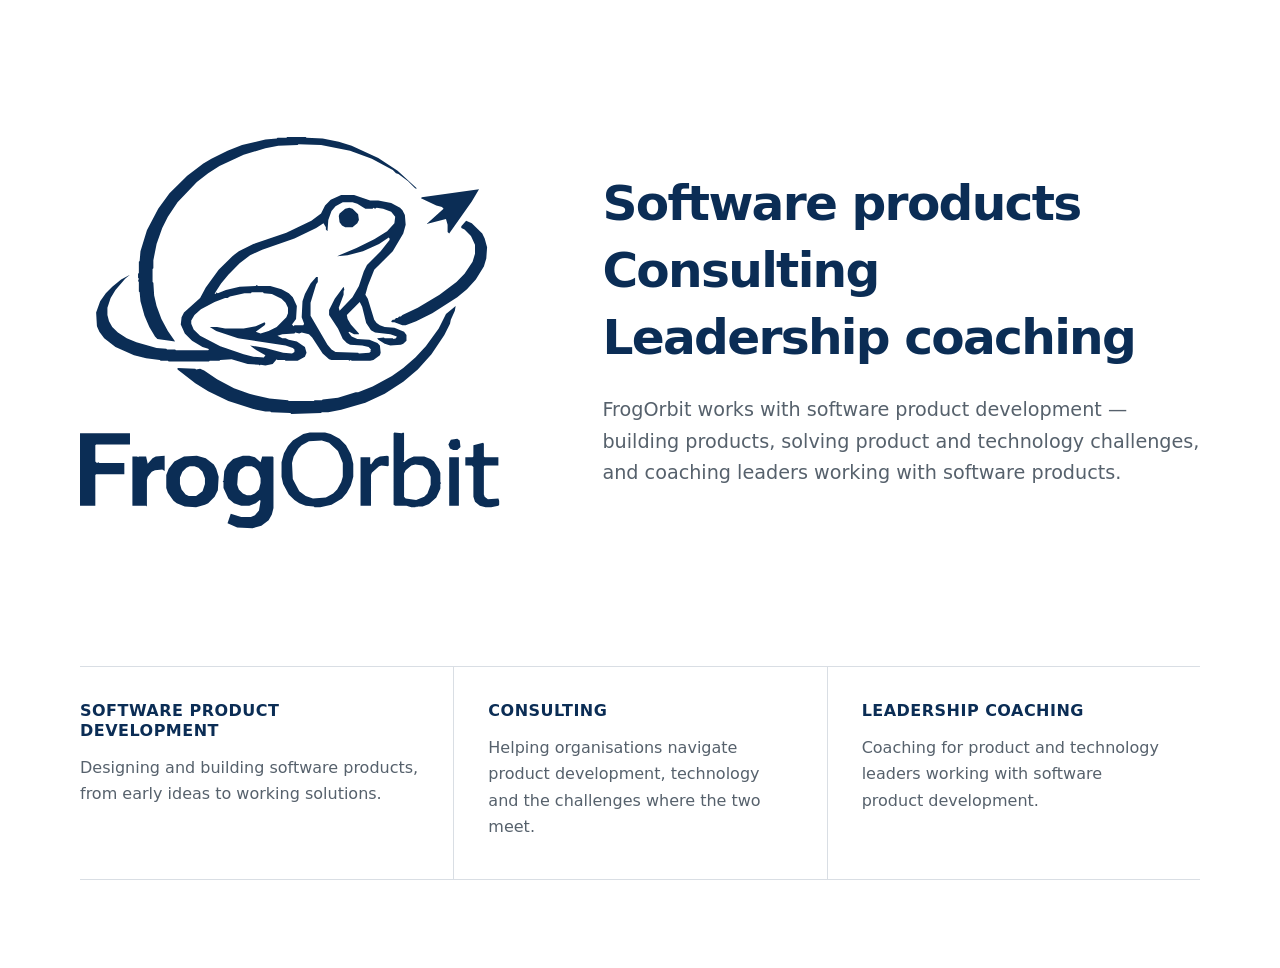
<file: index.html>
<!doctype html>
<html lang="en">
<head>
  <meta charset="utf-8">
  <meta name="viewport" content="width=device-width, initial-scale=1">
  <meta name="description" content="FrogOrbit works with software product development, consulting and leadership coaching within software product development.">
  <title>FrogOrbit</title>
  <link rel="stylesheet" href="styles.css">
</head>
<body>
  <main class="page-shell">
    <section class="hero" aria-labelledby="hero-title">
      <img class="logo" src="frogorbit-logo.svg" alt="FrogOrbit">
      <div class="hero-copy">
        <h1 id="hero-title">
          <span>Software products</span>
          <span>Consulting</span>
          <span>Leadership coaching</span>
        </h1>
        <p>FrogOrbit works with software product development — building products, solving product and technology challenges, and coaching leaders working with software products.</p>
      </div>
    </section>

    <section class="services" aria-label="Services">
      <article>
        <h2>Software Product Development</h2>
        <p>Designing and building software products, from early ideas to working solutions.</p>
      </article>

      <article>
        <h2>Consulting</h2>
        <p>Helping organisations navigate product development, technology and the challenges where the two meet.</p>
      </article>

      <article>
        <h2>Leadership Coaching</h2>
        <p>Coaching for product and technology leaders working with software product development.</p>
      </article>
    </section>
  </main>
</body>
</html>
</file>
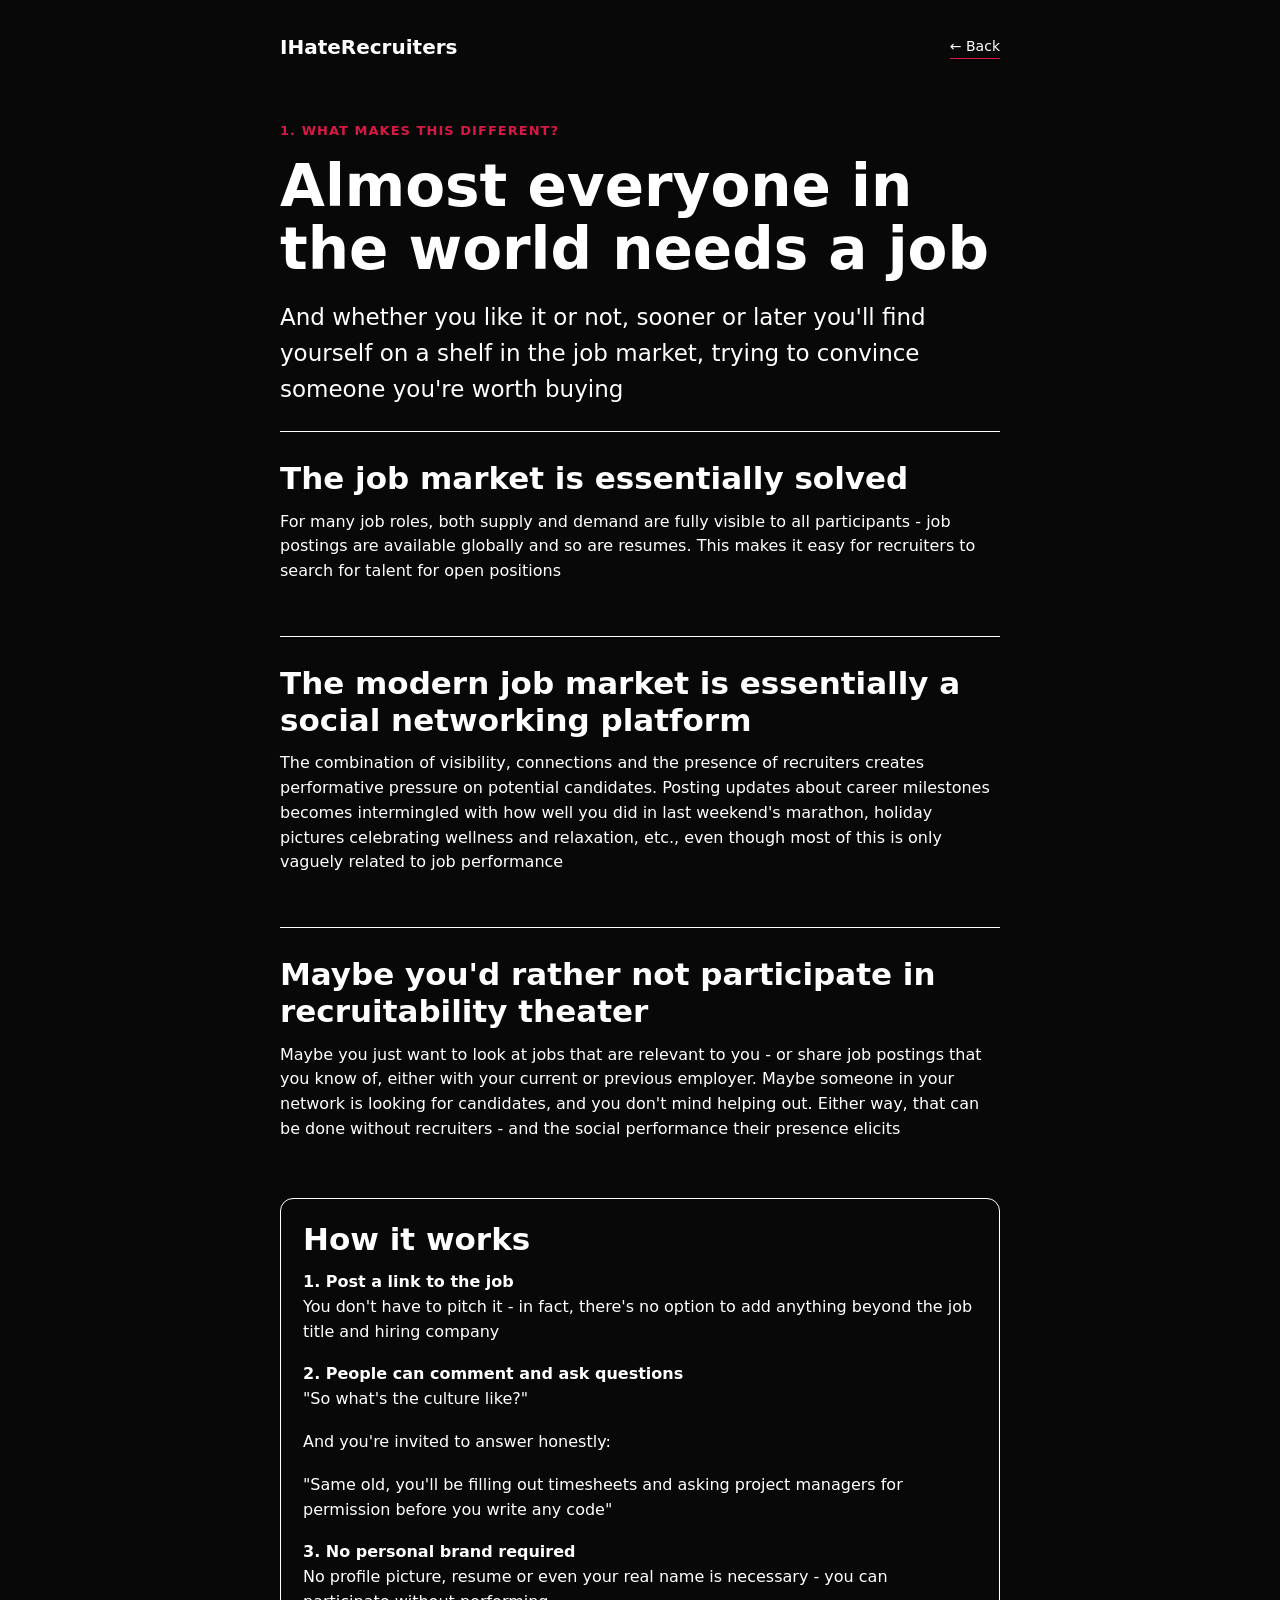
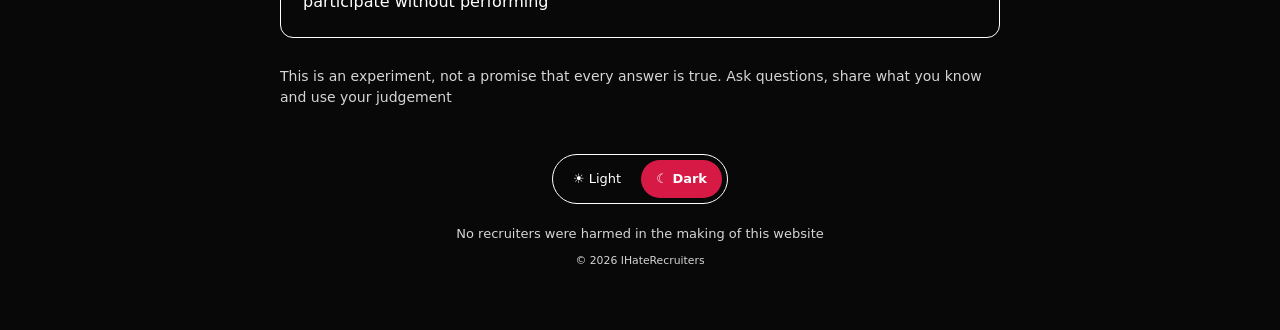
<file: IHateRecruiters/what-makes-this-different/index.html>
<!doctype html><html lang="en"><head><meta charset="utf-8"><meta name="viewport" content="width=device-width, initial-scale=1"><meta name="robots" content="index,follow"><meta name="description" content="What makes IHateRecruiters different? A place to share job links and discuss opportunities without recruiter noise."><meta name="theme-color" content="#080808"><title>What makes this different? | IHateRecruiters</title><link rel="canonical" href="https://frogorbit.com/IHateRecruiters/what-makes-this-different/"><link rel="sitemap" type="application/xml" href="https://frogorbit.com/IHateRecruiters/sitemap.xml"><script>try{if(localStorage.getItem('ihr-theme')==='light')document.documentElement.dataset.theme='light'}catch(e){}</script><style>:root{color-scheme:dark;--bg:#080808;--ink:#fff;--accent:#D71945;--muted:#d5d5d5;--hover:#191919} :root[data-theme=light]{color-scheme:light;--bg:#fff;--ink:#101010;--muted:#383838;--hover:#f3f3f3}*{box-sizing:border-box}html,body{background:var(--bg)}body{margin:0;color:var(--ink);font:16px/1.55 system-ui,-apple-system,"Segoe UI",sans-serif}main{max-width:760px;margin:auto;padding:32px 20px 60px}a{color:inherit}a:focus-visible,button:focus-visible{outline:3px solid var(--accent);outline-offset:4px}.top{display:flex;align-items:center;justify-content:space-between;gap:12px;margin-bottom:58px}.brand{font-size:20px;font-weight:850;text-decoration:none}.back{font-size:14px;text-decoration:none;border-bottom:1px solid var(--accent)}h1{font-size:clamp(35px,7vw,58px);line-height:1.08;margin:0 0 20px}h2{font-size:clamp(23px,4vw,31px);line-height:1.2;margin:0 0 12px}p{margin:0 0 18px}.lead{font-size:clamp(19px,3vw,23px)}.kicker{color:var(--accent);font-size:13px;font-weight:800;text-transform:uppercase;letter-spacing:.08em;margin-bottom:14px}.block{border-top:1px solid var(--ink);padding:28px 0;margin-top:24px}.card{border:1px solid var(--ink);border-radius:13px;padding:22px;margin:28px 0}.card p:last-child,.block p:last-child{margin-bottom:0}.note{color:var(--muted);font-size:14px}.accent{color:var(--accent)}.theme-area{display:flex;justify-content:center;margin:45px 0 20px}.theme-switch{display:inline-flex;gap:5px;border:1px solid var(--ink);border-radius:999px;padding:5px}.theme-option{font:inherit;font-size:13px;color:var(--ink);background:transparent;border:0;border-radius:999px;padding:9px 15px;cursor:pointer}.theme-option[aria-pressed=true]{background:var(--accent);color:white;font-weight:700}footer{text-align:center;font-size:13px;color:var(--muted)}footer small{display:block;margin-top:9px} @media(max-width:420px){main{padding:26px 16px 45px}.top{margin-bottom:40px}}</style></head><body><main><nav class="top"><a class="brand" href="../">IHateRecruiters</a><a class="back" href="../">← Back</a></nav><div class="kicker">1. What makes this different?</div><h1>Almost everyone in the world needs a job</h1><p class="lead">And whether you like it or not, sooner or later you'll find yourself on a shelf in the job market, trying to convince someone you're worth buying</p><div class="block"><h2>The job market is essentially solved</h2><p>For many job roles, both supply and demand are fully visible to all participants - job postings are available globally and so are resumes. This makes it easy for recruiters to search for talent for open positions</p></div><div class="block"><h2>The modern job market is essentially a social networking platform</h2><p>The combination of visibility, connections and the presence of recruiters creates performative pressure on potential candidates. Posting updates about career milestones becomes intermingled with how well you did in last weekend's marathon, holiday pictures celebrating wellness and relaxation, etc., even though most of this is only vaguely related to job performance</p></div><div class="block"><h2>Maybe you'd rather not participate in recruitability theater</h2><p>Maybe you just want to look at jobs that are relevant to you - or share job postings that you know of, either with your current or previous employer. Maybe someone in your network is looking for candidates, and you don't mind helping out. Either way, that can be done without recruiters - and the social performance their presence elicits</p></div><div class="card"><h2>How it works</h2><p><strong>1. Post a link to the job</strong><br>You don't have to pitch it - in fact, there's no option to add anything beyond the job title and hiring company</p><p><strong>2. People can comment and ask questions</strong><br>"So what's the culture like?"</p><p>And you're invited to answer honestly:</p><p>"Same old, you'll be filling out timesheets and asking project managers for permission before you write any code"</p><p><strong>3. No personal brand required</strong><br>No profile picture, resume or even your real name is necessary - you can participate without performing</p></div><p class="note">This is an experiment, not a promise that every answer is true. Ask questions, share what you know and use your judgement</p><div class="theme-area"><div class="theme-switch" role="group" aria-label="Color theme"><button class="theme-option" data-choice="light" aria-pressed="false" type="button">☀ Light</button><button class="theme-option" data-choice="dark" aria-pressed="true" type="button">☾ Dark</button></div></div><footer>No recruiters were harmed in the making of this website<small>© 2026 IHateRecruiters</small></footer></main><script>(function(){const b=document.querySelectorAll('.theme-option');function apply(t){document.documentElement.dataset.theme=t;b.forEach(x=>x.setAttribute('aria-pressed',String(x.dataset.choice===t)));try{localStorage.setItem('ihr-theme',t)}catch(e){}}let t='dark';try{if(localStorage.getItem('ihr-theme')==='light')t='light'}catch(e){}apply(t);b.forEach(x=>x.addEventListener('click',()=>apply(x.dataset.choice)))})()</script><script type="module">import {track} from '../analytics.js';track('page_view','about');</script></body></html>
</file>
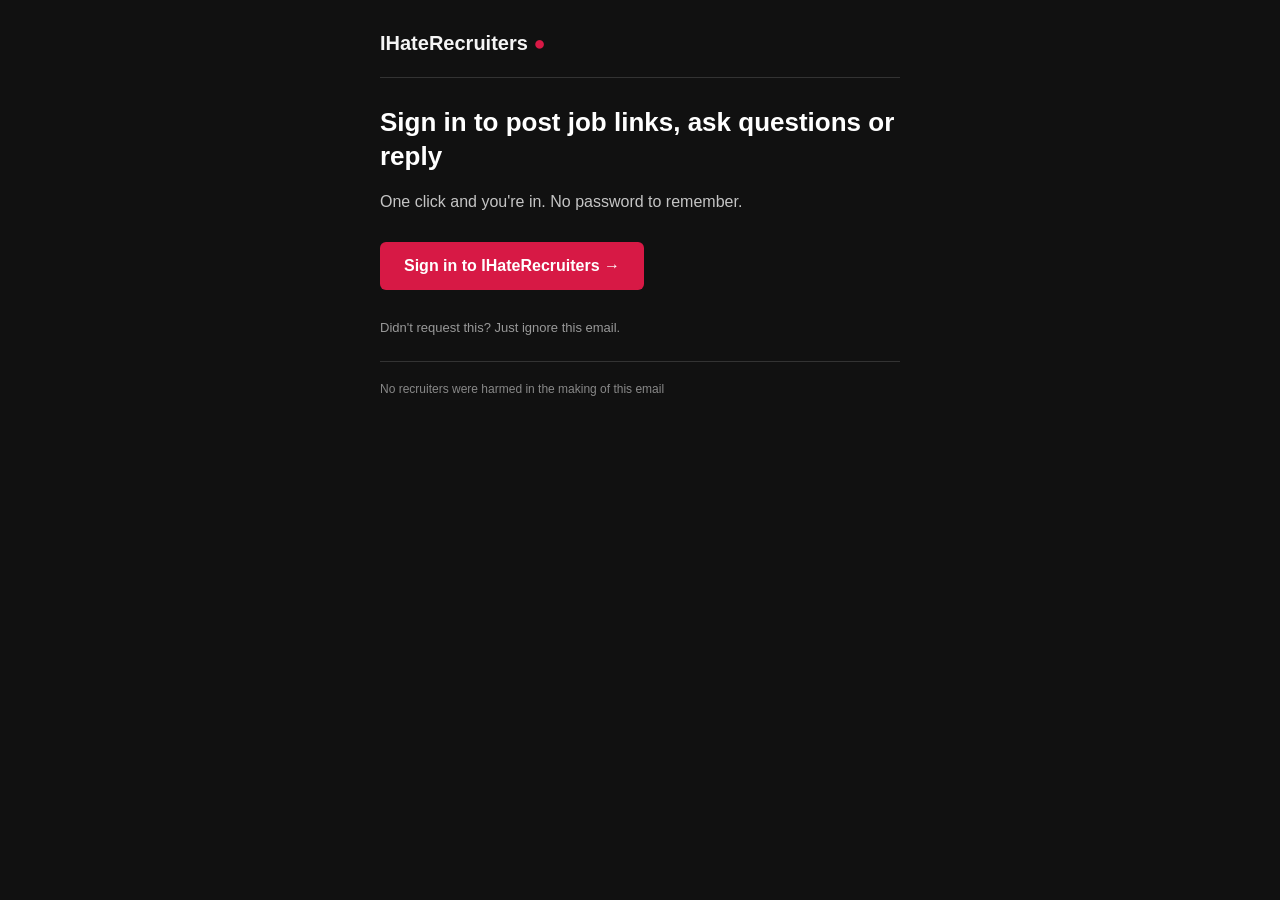
<file: IHateRecruiters/supabase/email-templates/confirmation.html>
<!doctype html>
<html lang="en">
<head><meta charset="utf-8"><meta name="viewport" content="width=device-width,initial-scale=1"><title>Your IHateRecruiters sign-in link</title></head>
<body style="margin:0;padding:32px 16px;background:#111111;color:#f5f5f5;font-family:Arial,Helvetica,sans-serif">
  <table role="presentation" cellpadding="0" cellspacing="0" border="0" style="width:100%;max-width:520px;margin:0 auto">
    <tr><td style="padding:0 0 22px;font-size:20px;font-weight:700;color:#f5f5f5">IHateRecruiters <span style="color:#D71945">●</span></td></tr>
    <tr><td style="border-top:1px solid #333333;padding-top:28px">
      <h1 style="margin:0 0 16px;font-size:26px;line-height:1.3;font-weight:700;color:#ffffff">Sign in to post job links, ask questions or reply</h1>
      <p style="margin:0 0 28px;font-size:16px;line-height:1.5;color:#c5c5c5">One click and you're in. No password to remember.</p>
      <a href="{{ .ConfirmationURL }}" style="display:inline-block;background:#D71945;color:#ffffff;text-decoration:none;font-size:16px;font-weight:700;padding:15px 24px;border-radius:6px">Sign in to IHateRecruiters →</a>
      <p style="margin:28px 0 24px;font-size:13px;line-height:1.5;color:#999999">Didn't request this? Just ignore this email.</p>
    </td></tr>
    <tr><td style="border-top:1px solid #333333;padding-top:18px;font-size:12px;line-height:1.5;color:#888888">No recruiters were harmed in the making of this email</td></tr>
  </table>
</body>
</html>
</file>
<file: styles.css>
:root {
  --ink: #0b2d55;
  --text: #162433;
  --muted: #56616c;
  --line: #d9dee4;
  --background: #ffffff;
}

* {
  box-sizing: border-box;
}

html {
  color-scheme: light;
}

body {
  margin: 0;
  background: var(--background);
  color: var(--text);
  font-family: Inter, ui-sans-serif, system-ui, -apple-system, BlinkMacSystemFont, "Segoe UI", sans-serif;
  -webkit-font-smoothing: antialiased;
}

.page-shell {
  width: min(1120px, calc(100% - 48px));
  margin: 0 auto;
  padding: 72px 0 88px;
}

.hero {
  display: grid;
  grid-template-columns: minmax(260px, 420px) minmax(0, 1fr);
  gap: clamp(48px, 8vw, 112px);
  align-items: center;
  min-height: 58vh;
}

.logo {
  display: block;
  width: 100%;
  height: auto;
}

.hero-copy {
  max-width: 660px;
}

h1,
h2,
p {
  margin-top: 0;
}

h1 {
  margin-bottom: 30px;
  color: var(--ink);
  font-size: clamp(2rem, 3.8vw, 3.6rem);
  line-height: 1.08;
  letter-spacing: -0.035em;
  font-weight: 650;
}

h1 span {
  display: block;
}

h1 span + span {
  margin-top: 0.3em;
}

.hero-copy p {
  margin-bottom: 0;
  max-width: 60ch;
  color: var(--muted);
  font-size: clamp(1.05rem, 1.5vw, 1.3rem);
  line-height: 1.65;
}

.services {
  display: grid;
  grid-template-columns: repeat(3, 1fr);
  gap: 0;
  margin-top: 72px;
  border-top: 1px solid var(--line);
  border-bottom: 1px solid var(--line);
}

.services article {
  padding: 34px 34px 38px 0;
}

.services article + article {
  padding-left: 34px;
  border-left: 1px solid var(--line);
}

.services h2 {
  margin-bottom: 14px;
  color: var(--ink);
  font-size: 1rem;
  line-height: 1.25;
  letter-spacing: 0.03em;
  text-transform: uppercase;
  font-weight: 700;
}

.services p {
  margin-bottom: 0;
  color: var(--muted);
  font-size: 1rem;
  line-height: 1.65;
}

@media (max-width: 820px) {
  .page-shell {
    width: min(100% - 32px, 680px);
    padding: 36px 0 56px;
  }

  .hero {
    grid-template-columns: 1fr;
    gap: 38px;
    min-height: 0;
  }

  .logo {
    width: min(78vw, 390px);
    margin: 0 auto;
  }

  h1 {
    font-size: clamp(2rem, 9vw, 3.5rem);
  }

  .services {
    grid-template-columns: 1fr;
    margin-top: 56px;
  }

  .services article,
  .services article + article {
    padding: 28px 0;
    border-left: 0;
  }

  .services article + article {
    border-top: 1px solid var(--line);
  }
}
</file>
